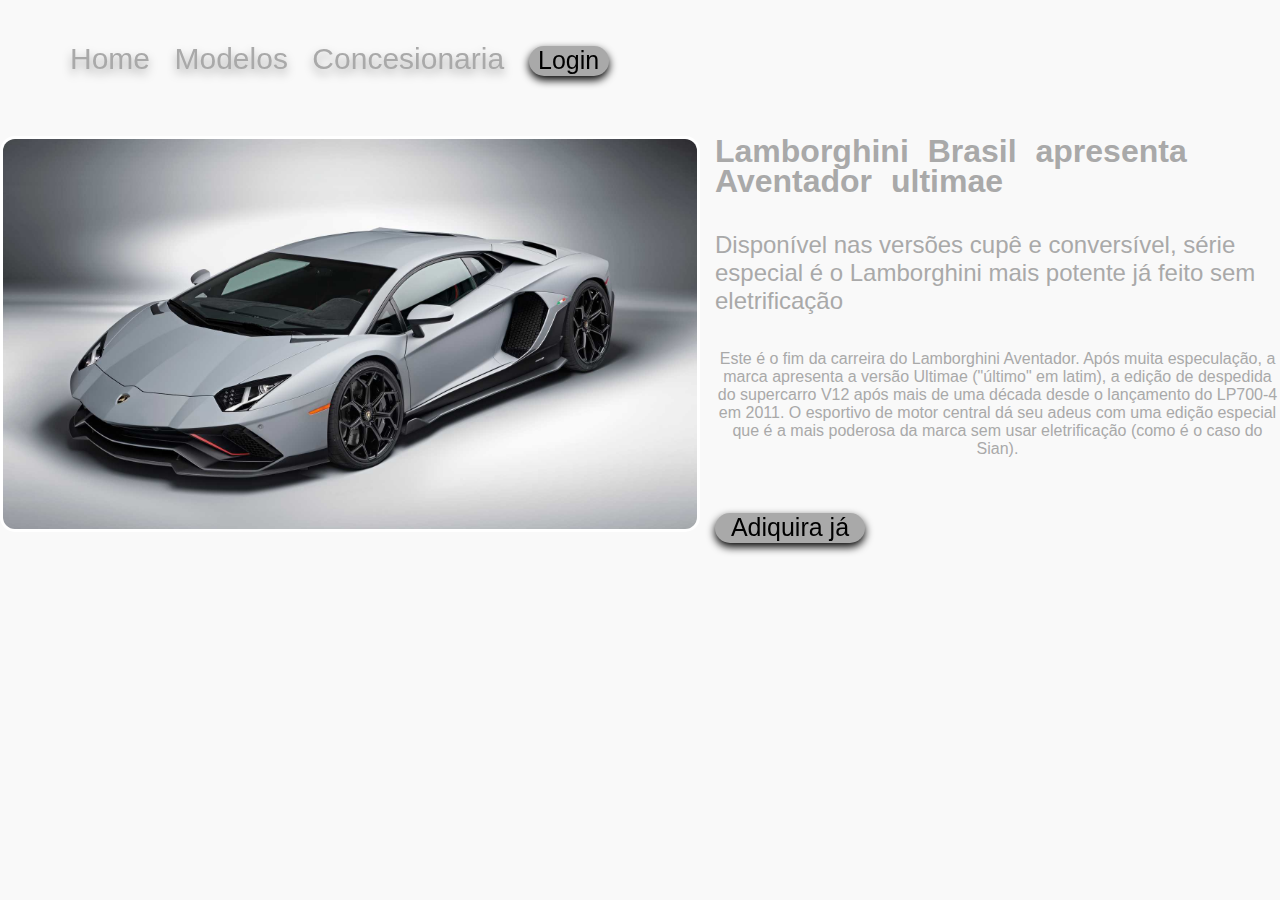
<file: Dev Club 2/index.html>
<!DOCTYPE html>
<html lang="pt-br">

<head>
    <meta charset="UTF-8">
    <meta name="viewport" content="width=device-width, initial-scale=1.0">
    <link rel="stylesheet" href="styles.css" <link rel="preconnect" href="https://fonts.googleapis.com">
    <link rel="preconnect" href="https://fonts.gstatic.com" crossorigin>
    <link
        href="https://fonts.googleapis.com/css2?family=Inter:ital,opsz,wght@0,14..32,100..900;1,14..32,100..900&family=Roboto:ital,wght@0,100..900;1,100..900&display=swap"
        rel="stylesheet">
    <title>Lamborghini Brasil </title>
</head>

<body>
    <style>
        body {
            background-color: rgba(169, 169, 169, 0.066);
        }
    </style>

    <header>
        <a class="link-header">Home</a>
        <a class="link-header">Modelos</a>
        <a class="link-header">Concesionaria</a>
        <button class="button-header"> Login </button>
    </header>

    <main>

        <section>
        <img src="lamborghini-aventador-lp-780-4-ultimae.jpg" class="logo-imagem">

            <h1> Lamborghini Brasil apresenta Aventador ultimae </h1>
            <h2>Disponível nas versões cupê e conversível, série especial é o Lamborghini mais potente já feito sem
                eletrificação </h2>

            <p>Este é o fim da carreira do Lamborghini Aventador. Após muita especulação, a marca apresenta a versão
                Ultimae
                ("último" em latim), a edição de despedida do supercarro V12 após mais de uma década desde o lançamento
                do
                LP700-4 em 2011. O esportivo de motor central dá seu adeus com uma edição especial que é a mais poderosa
                da
                marca sem usar eletrificação (como é o caso do Sian).</p>
            <button class="button-adiquira"> Adiquira já </button>
        </section>

    </main>

</body>

</html>
</file>
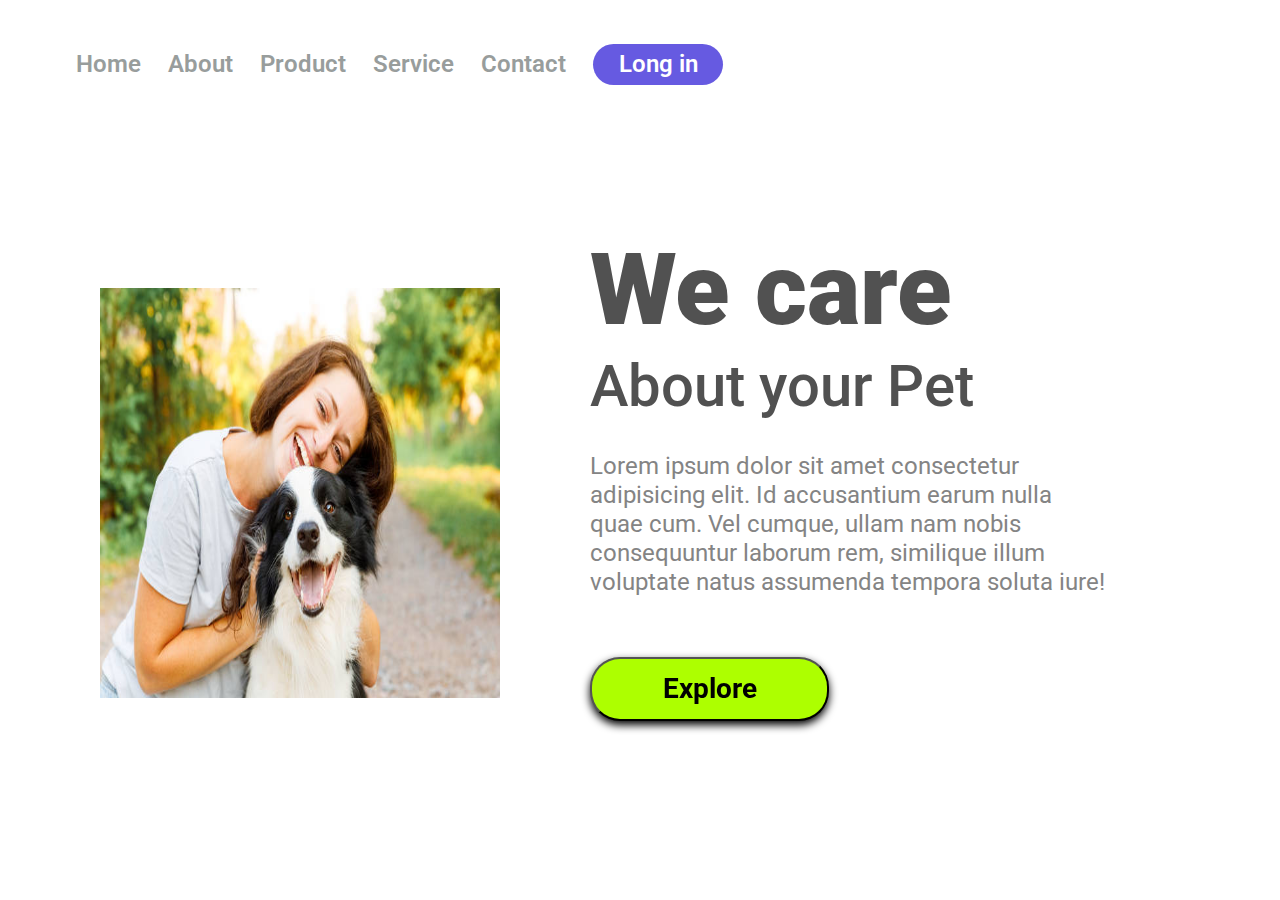
<file: Dev Club1/index.html>
<!DOCTYPE html>
<html lang="pt-br">

<head>
    <meta charset="UTF-8">
    <meta name="viewport" content="width=device-width, initial-scale=1.0">
    <link rel="stylesheet" href="styles.css">
    <link rel="preconnect" href="https://fonts.googleapis.com">
    <link rel="preconnect" href="https://fonts.gstatic.com" crossorigin>
    <link href="https://fonts.googleapis.com/css2?family=Roboto:ital,wght@0,100..900;1,100..900&display=swap"
        rel="stylesheet">
</head>

<body>
    <header>
        <a class="link-header">Home</a>
        <a class="link-header">About</a>
        <a class="link-header">Product</a>
        <a class="link-header">Service</a>
        <a class="link-header">Contact</a>
        <button class="button-header">Long in</button>
    </header>
    <main>

        <img src="./img/img cachochorro.jpg" alt="cachochorro" class="logo-image">

        <section>
            <h1>We care </h1>
            <h2> About your Pet </h2>
            <p>Lorem ipsum dolor sit amet consectetur adipisicing elit. Id accusantium earum nulla quae cum. Vel cumque,
                ullam nam nobis consequuntur laborum rem, similique illum voluptate natus assumenda tempora soluta iure!
            </p>
            <button class="button-explor"> Explore </button>
        </section>
        
    </main>

</body>

</html>
</file>
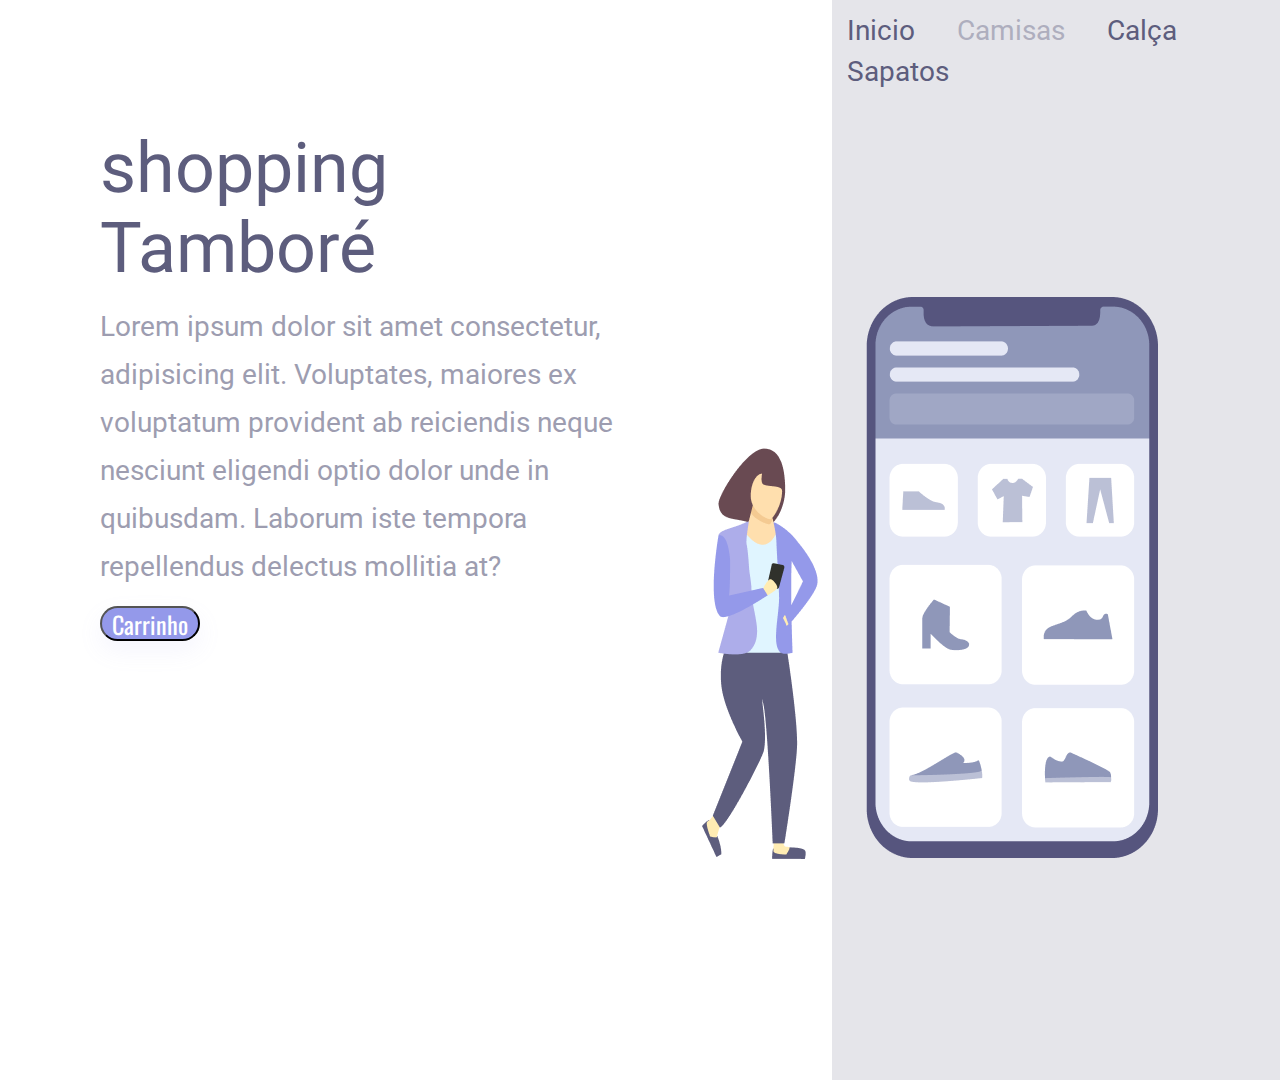
<file: Dev Club3/index.html>
<!DOCTYPE html>
<html lang="pt-br">

<head>
    <meta charset="UTF-8">
    <meta name="viewport" content="width=device-width, initial-scale=1.0">
    <link rel="stylesheet" href="styles.css">
    <link rel="preconnect" href="https://fonts.googleapis.com">
    <link rel="preconnect" href="https://fonts.gstatic.com" crossorigin>
    <link href="https://fonts.googleapis.com/css2?family=Inter:ital,opsz,wght@0,14..32,100..900;1,14..32,100..900&family=Oswald&family=Roboto:ital,wght@0,100..900;1,100..900&family=Special+Gothic&display=swap" rel="stylesheet">
    <title>CSS Projeto </title>
</head>

<body>
    <div class="wrapper">

        <section class="conteiner-left">
            <h1>shopping Tamboré </h1>

            <p>Lorem ipsum dolor sit amet consectetur, adipisicing elit. Voluptates, maiores ex voluptatum provident ab
                reiciendis neque nesciunt eligendi optio dolor unde in quibusdam. Laborum iste tempora repellendus
                delectus mollitia at? </p>
            <button> Carrinho </button>
        </section>

        <section class="conteiner-right">
            <header>
                <a>Inicio</a>
                <a>Camisas</a>
                <a>Calça</a>
                <a>Sapatos</a>
            </header>
            <img src="img.cellphone.png" alt="img-cell">
        </section>
        
    </div>



</body>

</html>
</file>
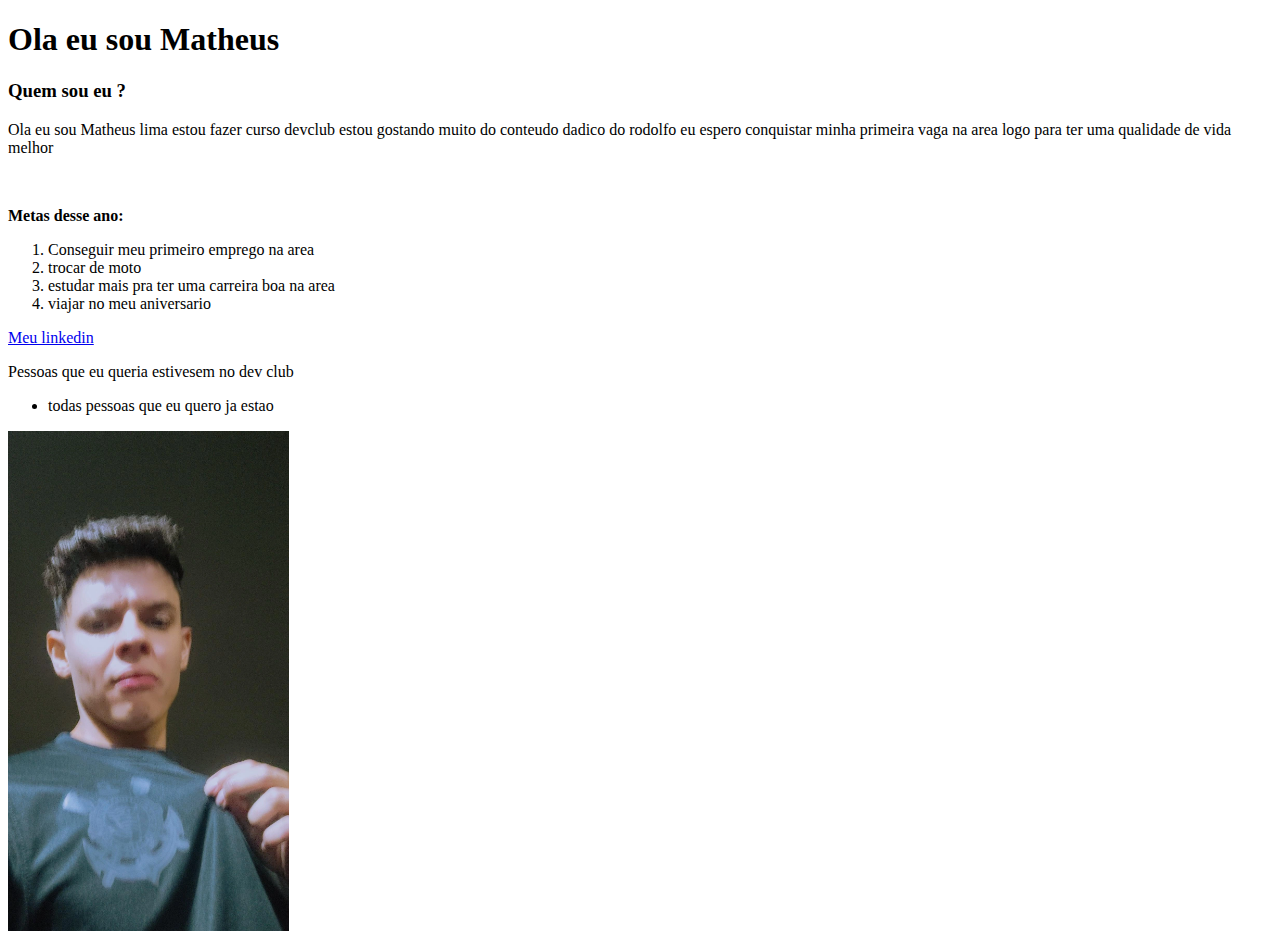
<file: Projeto 1/index.html>
<!DOCTYPE html>
<html lang="pt-br">

<head>
    <meta charset="UTF-8">
    <meta name="viewport" content="width=device-width, initial-scale=1.0">
    <title> Ola eu sou Matheuus </title>
</head>

<body>

    <h1> <b> Ola eu sou Matheus</b> </h1>

    <h3> Quem sou eu ?</h3>

    <p> Ola eu sou Matheus lima estou fazer curso devclub estou gostando muito do conteudo dadico do rodolfo eu espero
        conquistar minha primeira vaga na area logo para ter uma qualidade de vida melhor</p>
    <br>
    <p> <strong> Metas desse ano: </strong> </p>

    <ol>
        
        <li>Conseguir meu primeiro emprego na area </li>
        <li>trocar de moto </li>
        <li>estudar mais pra ter uma carreira boa na area </li>
        <li>viajar no meu aniversario </li>

    </ol>

    <a href="https://www.linkedin.com/in/matheus-lima-meira-4b2b9935a/"> Meu linkedin </a>


    <p> Pessoas que eu queria estivesem no dev club</p>
    <ul>
        <li> todas pessoas que eu quero ja estao </li>
    </ul>
    <img src="IMG_20250328_011039_906.webp" alt="Matheus lima meira " height="500px">

</body>

</html>
</file>
<file: Dev Club1/styles.css>
* {
    font-family: "Roboto", sans-serif;
    margin: 0;
    padding: 0;
    box-sizing: border-box;
}

header {
    margin: 44px 0 144px 76px;
}

.link-header {
    font-weight: 600;
    font-size: 24px;
    line-height: 29px;
    color: #989d9c;
    cursor: pointer;
    margin-right: 23px;
}

.button-header {
    background: #665ae1;
    border-radius: 20.5px;
    width: 130px;
    height: 41px;
    border: none;
    font-weight: 600;
    font-size: 24px;
    line-height: 29px;
    color: #ffff;
    cursor: pointer;
}

.logo-image {
    width: 400px;
    height: 410px;
    margin-left: 100px;
    display: inline-block;
}

section {
    display: inline-block;
    margin-left: 86px;
}

h1 {
    font-weight: 900;
    font-size: 100px;
    line-height: 122px;
    color: #515151;
}

h2 {
    font-weight: 500;
    font-size: 58px;
    line-height: 71px;
    color: #515151;
}

p {
    font-weight: 400;
    font-size: 24px;
    line-height: 29px;
    color: #848484;
    width: 515px;
    margin-top: 30px;
    margin-bottom: 60px;
}

.button-explor {
    background: #adff00;
    border-radius: 30px;
    width: 239px;
    height: 64px;
    border: nome;
    cursor: pointer;
    filter: drop-shadow(0px 4px 4px #000);
    font-weight: 700;
    font-size: 28px;
    line-height: 34px;
    color: #000;
}
</file>
<file: Dev Club3/styles.css>
* {
    margin: 0;
    padding: 0;
    box-sizing: border-box;
    font-family: "Roboto", sans-serif;
    font-weight: 400;
    color: #5d5d7d;
}

.wrapper {
    height: 100vh;
    width: 100vw;
}

.conteiner-left {
    display: inline-block;
    width: 65%;
    padding-left: 100px;
    margin-top: 10%;
}

.conteiner-right {
    display: inline-block;
    background: rgba(93, 93, 125, 0.16);
    height: 120vh;
    width: 35%;
    position: absolute;
}

img {
    position: relative;
    top: 19%;
    right: 130px;
}

h1 {
    font-size: 70px;
    line-height: 80px;
    width: 368px;

}

p {
    font-size: 28px;
    line-height: 48px;
    opacity: 0.6;
    margin: 15px 0;
    width: 540px;
}

button {
    height: 35px;
    width: 100px;
    background: #9499ea;
    box-shadow: 0px 10px 24px 0px rgba(148, 153, 234, 0.098);
    font-family: Oswald;
    font-weight: 400;
    font-size: 24px;
    line-height: 100%;
    letter-spacing: 0px;
    text-align: center;
    color: #ffff;
    border: nome;
    border-radius: 30px;
    cursor: pointer;
}

button:hover {
    opacity: .8;

}

button:active {
    opacity: .5;

}

a {
    font-size: 28px;
    line-height: 41px;
    color: #5d5d7d;
    margin-right: 38px;
    cursor: pointer;

}

a:nth-child(2) {
    opacity: 0.4;

}

a:hover {
    opacity: 0.4;

}

a:active {
    opacity: 0.8;

}

header {
    margin: 10px 0 0 15px;

}

@media screen and (max-width: 900px) {
    .conteiner-left {
        width: 100%;
        height: 50%;
        padding: 0;
        margin: 0;
    }

    .conteiner-right {
        display: block;
        height: auto;
        width: 100%;
        position: static;
        padding: 40px;
    }

    img {
        position: static;
        max-width: 330px;
    }

    header {
        display: none;
    }
h1{
font-size: 36px;
line-height: 52px;
width: auto;
margin: 58px 50px 0 50px;
text-align: center;
}

p{
    margin: 15px 40px;
    width: auto;
    text-align: center;
    font-size: 14px;
    line-height: 24px;
}

button{
margin: 0 auto;
display: block;
}



}
</file>
